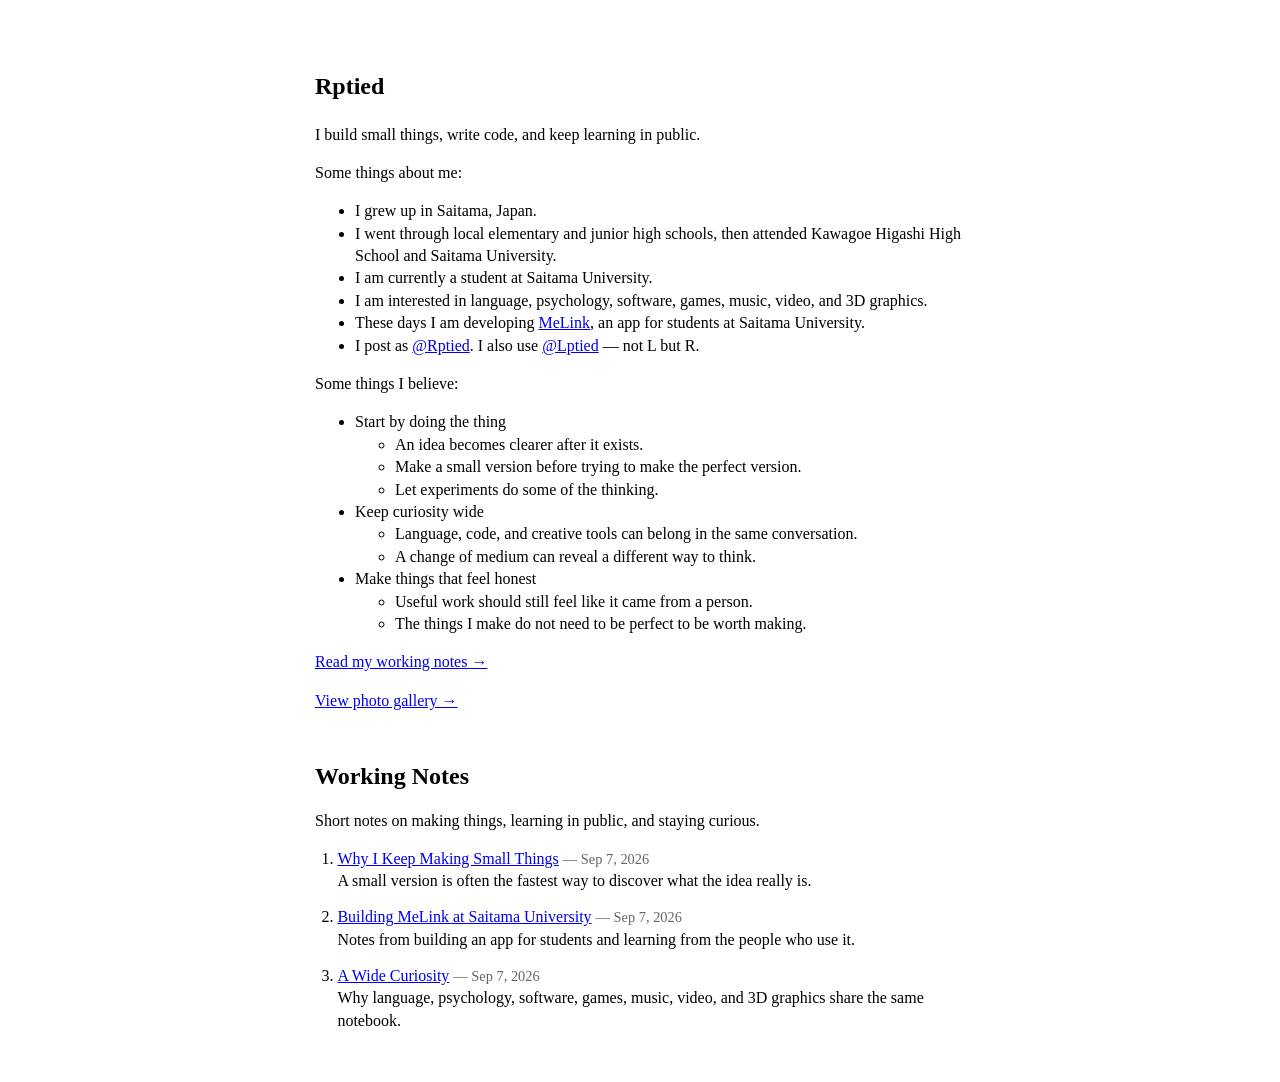
<file: index.html>
<!DOCTYPE html>
<html lang="en">

<head>
    <meta charset="UTF-8">
    <meta name="viewport" content="width=device-width, initial-scale=1.0">
    <meta name="description" content="A few things about Rptied.">
    <style>
        body {
            line-height: 1.4;
            font-size: 16px;
            padding: 0 10px;
            margin: 50px auto;
            max-width: 650px;
        }

        #maincontent {
            max-width: 42em;
            margin: 15px auto;
        }

        #blogcontent {
            max-width: 42em;
            margin: 48px auto 15px;
        }

        #working-notes h2 {
            margin-bottom: 0.25em;
        }

        .note-list {
            padding-left: 1.4em;
        }

        .note-list li {
            margin-bottom: 0.85em;
        }

        .note-date,
        .post-date {
            color: #666;
            font-size: 0.9em;
            white-space: nowrap;
        }

        .note-excerpt {
            display: block;
        }

        .post-detail {
            margin-top: 48px;
        }

        .post-detail h2 {
            margin-bottom: 0.2em;
        }

        .back-link {
            display: inline-block;
            margin-bottom: 20px;
        }

        [hidden] {
            display: none !important;
        }
    </style>
    <title>Rptied</title>
</head>

<body>
    <div id="maincontent" style="margin-top:70px">
        <div id="profile">
            <h2>Rptied</h2>

            <p>I build small things, write code, and keep learning in public.</p>

            Some things about me:
            <ul>
                <li>I grew up in Saitama, Japan.</li>
                <li>I went through local elementary and junior high schools, then attended Kawagoe Higashi High School and Saitama University.</li>
                <li>I am currently a student at Saitama University.</li>
                <li>I am interested in language, psychology, software, games, music, video, and 3D graphics.</li>
                <li>These days I am developing <a href="https://melink.info">MeLink</a>, an app for students at Saitama University.</li>
                <li>I post as <a href="https://x.com/Rptied">@Rptied</a>. I also use <a href="https://x.com/Lptied">@Lptied</a> — not L but R.</li>
            </ul>

            Some things I believe:
            <ul>
                <li>
                    Start by doing the thing
                    <ul>
                        <li>An idea becomes clearer after it exists.</li>
                        <li>Make a small version before trying to make the perfect version.</li>
                        <li>Let experiments do some of the thinking.</li>
                    </ul>
                </li>
                <li>
                    Keep curiosity wide
                    <ul>
                        <li>Language, code, and creative tools can belong in the same conversation.</li>
                        <li>A change of medium can reveal a different way to think.</li>
                    </ul>
                </li>
                <li>
                    Make things that feel honest
                    <ul>
                        <li>Useful work should still feel like it came from a person.</li>
                        <li>The things I make do not need to be perfect to be worth making.</li>
                    </ul>
                </li>
            </ul>

            <p><a href="#working-notes">Read my working notes →</a></p>
            <p><a href="gallery.html">View photo gallery →</a></p>
        </div>
    </div>

    <section id="blogcontent">
        <div id="working-notes">
            <h2>Working Notes</h2>
            <p>Short notes on making things, learning in public, and staying curious.</p>

            <ol class="note-list">
                <li>
                    <a href="#small-things">Why I Keep Making Small Things</a>
                    <span class="note-date">— Sep 7, 2026</span>
                    <span class="note-excerpt">A small version is often the fastest way to discover what the idea really is.</span>
                </li>
                <li>
                    <a href="#melink">Building MeLink at Saitama University</a>
                    <span class="note-date">— Sep 7, 2026</span>
                    <span class="note-excerpt">Notes from building an app for students and learning from the people who use it.</span>
                </li>
                <li>
                    <a href="#wide-curiosity">A Wide Curiosity</a>
                    <span class="note-date">— Sep 7, 2026</span>
                    <span class="note-excerpt">Why language, psychology, software, games, music, video, and 3D graphics share the same notebook.</span>
                </li>
            </ol>
        </div>

        <article id="small-things" class="post-detail" hidden>
            <a class="back-link" href="#working-notes">← Back to Working Notes</a>
            <h2>Why I Keep Making Small Things</h2>
            <p class="post-date">Sep 7, 2026</p>
            <p>A finished small thing teaches me more than a perfect plan that never becomes real. Once an idea exists, even in a rough form, it can answer questions that thinking alone cannot.</p>
            <p>I try to make the smallest version that can be used, observed, and changed. The result is rarely the final shape, but it gives the next decision something solid to stand on.</p>
            <p>That is how I want to keep learning: by making, noticing, and making again.</p>
        </article>

        <article id="melink" class="post-detail" hidden>
            <a class="back-link" href="#working-notes">← Back to Working Notes</a>
            <h2>Building MeLink at Saitama University</h2>
            <p class="post-date">Sep 7, 2026</p>
            <p>These days I am developing <a href="https://melink.info">MeLink</a>, an app for students at Saitama University. It is a chance to work on something close to my everyday life and the people around me.</p>
            <p>Building for a familiar community makes small details matter. A short conversation, a confusing screen, or a useful shortcut can all change what the product should become.</p>
            <p>I am still learning what MeLink can be, one release and one observation at a time.</p>
        </article>

        <article id="wide-curiosity" class="post-detail" hidden>
            <a class="back-link" href="#working-notes">← Back to Working Notes</a>
            <h2>A Wide Curiosity</h2>
            <p class="post-date">Sep 7, 2026</p>
            <p>I like moving between language, psychology, software, games, music, video, and 3D graphics. They look like different subjects, but each one changes how I notice people, systems, and possibilities.</p>
            <p>Changing mediums is a useful way to change my thinking. A problem that feels abstract in code can become clear through an image, a sound, or a conversation.</p>
            <p>I want to keep that curiosity wide enough for unexpected connections to appear.</p>
        </article>
    </section>

    <script>
        (() => {
            const profile = document.getElementById("profile");
            const notes = document.getElementById("working-notes");
            const posts = Array.from(document.querySelectorAll(".post-detail"));

            const renderPost = () => {
                const slug = window.location.hash.slice(1);
                const activePost = posts.find((post) => post.id === slug);
                const isReading = Boolean(activePost);

                profile.hidden = isReading;
                notes.hidden = isReading;
                posts.forEach((post) => {
                    post.hidden = post !== activePost;
                });

                if (activePost) {
                    window.scrollTo(0, 0);
                }
            };

            window.addEventListener("hashchange", renderPost);
            renderPost();
        })();
    </script>
</body>

</html>
</file>
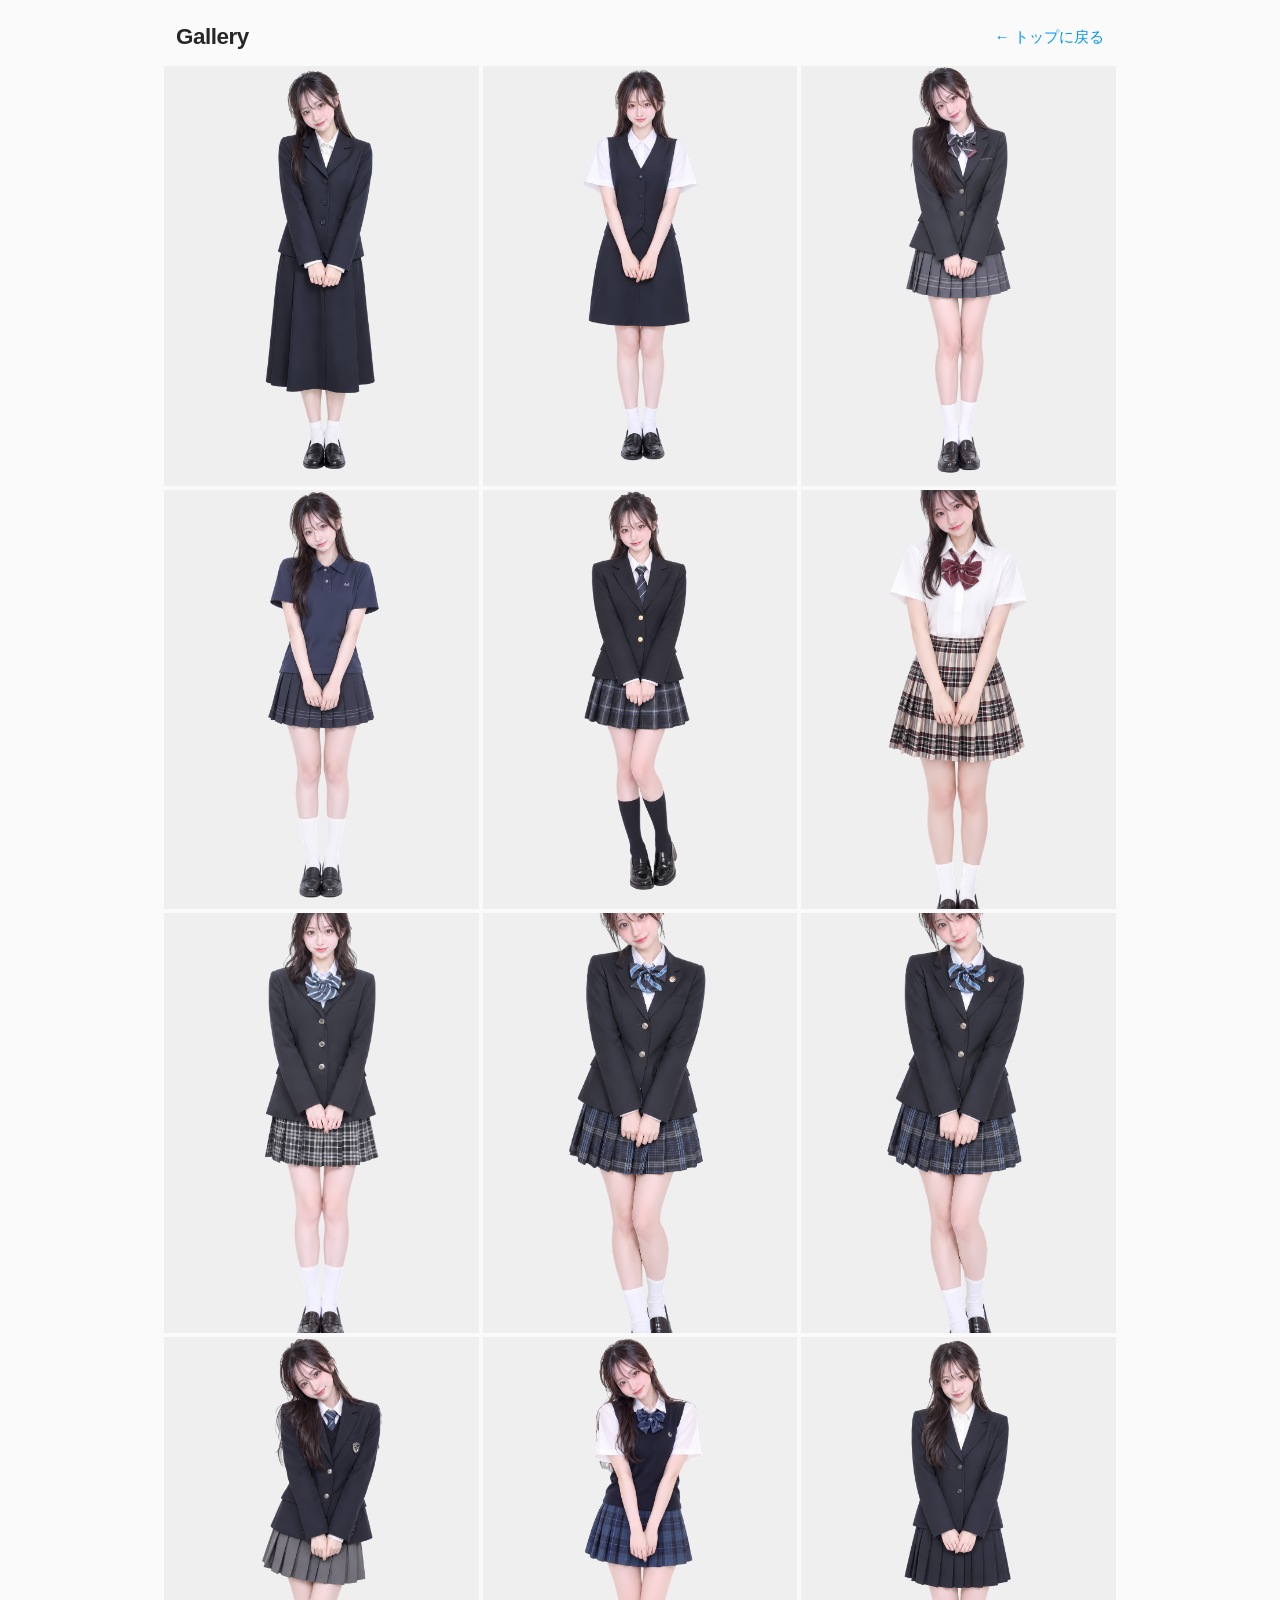
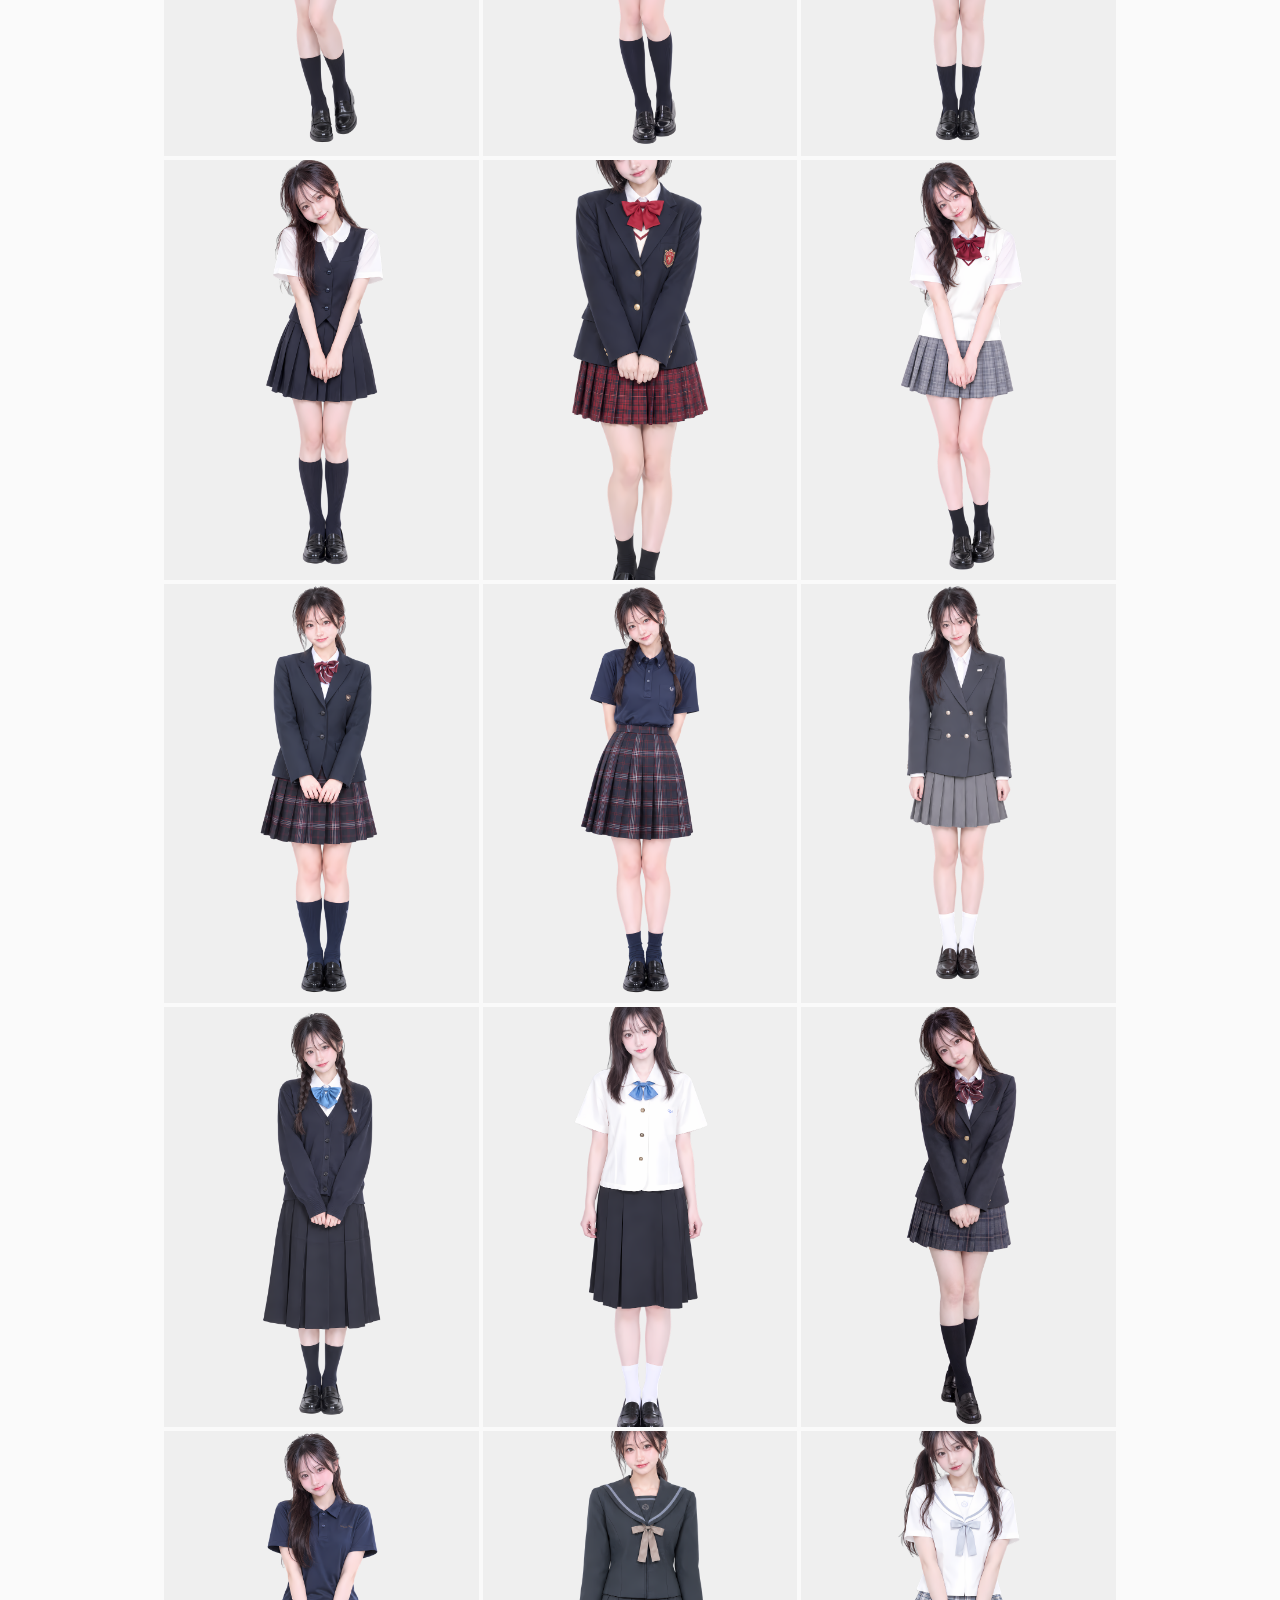
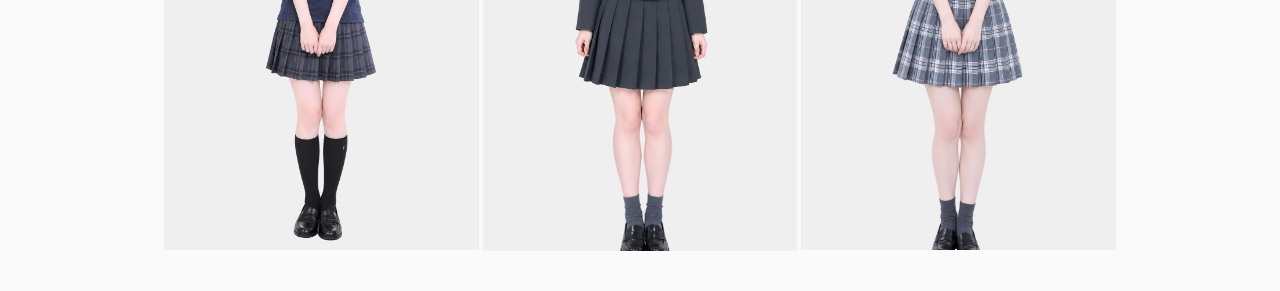
<file: gallery.html>
<!DOCTYPE html>
<html lang="ja">
<head>
<meta charset="UTF-8">
<meta name="viewport" content="width=device-width, initial-scale=1">
<title>ギャラリー</title>
<style>
  * { box-sizing: border-box; margin: 0; padding: 0; }
  body {
    background: #fafafa;
    font-family: -apple-system, BlinkMacSystemFont, "Segoe UI", Roboto, Helvetica, Arial, sans-serif;
    color: #262626;
  }

  header {
    max-width: 960px;
    margin: 0 auto;
    padding: 24px 16px 16px;
    display: flex;
    justify-content: space-between;
    align-items: center;
  }
  header h1 {
    font-size: 1.4rem;
    font-weight: 600;
    letter-spacing: -0.02em;
  }
  header a {
    color: #0095f6;
    text-decoration: none;
    font-size: 0.95rem;
  }
  header a:hover {
    text-decoration: underline;
  }

  /* 縦長グリッド：元の画像比率(3:4)に合わせて見切れないように均等配置 */
  .gallery {
    display: grid;
    grid-template-columns: repeat(3, 1fr);
    gap: 4px;
    max-width: 960px;
    margin: 0 auto 40px;
    padding: 0 4px;
  }
  .gallery .item {
    position: relative;
    aspect-ratio: 3 / 4;
    overflow: hidden;
    cursor: pointer;
    background: #efefef;
  }
  .gallery img {
    width: 100%;
    height: 100%;
    object-fit: cover;
    display: block;
    transition: transform .3s ease;
  }
  .gallery .item:hover img {
    transform: scale(1.03);
  }

  /* スマホは2列 */
  @media (max-width: 600px) {
    .gallery {
      grid-template-columns: repeat(2, 1fr);
      gap: 3px;
      padding: 0 3px;
    }
    header {
      padding: 16px 12px 12px;
    }
  }

  /* 拡大表示（ライトボックス） */
  .lightbox {
    position: fixed;
    inset: 0;
    background: rgba(0, 0, 0, 0.92);
    display: none;
    align-items: center;
    justify-content: center;
    z-index: 1000;
    padding: 20px;
    touch-action: manipulation;
  }
  .lightbox.open {
    display: flex;
  }
  .lightbox-content {
    display: flex;
    flex-direction: column;
    align-items: center;
    max-width: 100%;
    max-height: 100%;
  }
  .lightbox img {
    max-width: 100%;
    max-height: 90vh;
    object-fit: contain;
    border-radius: 2px;
    box-shadow: 0 4px 20px rgba(0,0,0,0.5);
  }
  .lightbox .close {
    position: absolute;
    top: 16px;
    right: 20px;
    color: #fff;
    font-size: 38px;
    background: none;
    border: none;
    cursor: pointer;
    line-height: 1;
    padding: 8px;
    user-select: none;
  }
  .lightbox .close:hover {
    opacity: 0.7;
  }
</style>
</head>
<body>

<header>
  <h1>Gallery</h1>
  <a href="index.html">← トップに戻る</a>
</header>

<div class="gallery">
  <!-- image フォルダ内の画像 -->
  <div class="item" data-full="image/一女 output.png">
    <img src="image/一女 output.png" alt="写真" loading="lazy">
  </div>
  <div class="item" data-full="image/一女　夏 output.png">
    <img src="image/一女　夏 output.png" alt="写真" loading="lazy">
  </div>
  <div class="item" data-full="image/大宮 output.png">
    <img src="image/大宮 output.png" alt="写真" loading="lazy">
  </div>
  <div class="item" data-full="image/大宮　夏 output.png">
    <img src="image/大宮　夏 output.png" alt="写真" loading="lazy">
  </div>
  <div class="item" data-full="image/大宮東 output.png">
    <img src="image/大宮東 output.png" alt="写真" loading="lazy">
  </div>
  <div class="item" data-full="image/大宮東　夏 output.png">
    <img src="image/大宮東　夏 output.png" alt="写真" loading="lazy">
  </div>
  <div class="item" data-full="image/大宮武蔵野 output.png">
    <img src="image/大宮武蔵野 output.png" alt="写真" loading="lazy">
  </div>
  <div class="item" data-full="image/常磐 output.png">
    <img src="image/常磐 output.png" alt="写真" loading="lazy">
  </div>
  <div class="item" data-full="image/常磐 output (1).png">
    <img src="image/常磐 output (1).png" alt="写真" loading="lazy">
  </div>
  <div class="item" data-full="image/浦和北 output.png">
    <img src="image/浦和北 output.png" alt="写真" loading="lazy">
  </div>
  <div class="item" data-full="image/浦和北　夏 output.png">
    <img src="image/浦和北　夏 output.png" alt="写真" loading="lazy">
  </div>
  <div class="item" data-full="image/浦和商業 output.png">
    <img src="image/浦和商業 output.png" alt="写真" loading="lazy">
  </div>
  <div class="item" data-full="image/浦和商業　夏 output.png">
    <img src="image/浦和商業　夏 output.png" alt="写真" loading="lazy">
  </div>
  <div class="item" data-full="image/浦和学院 output.png">
    <img src="image/浦和学院 output.png" alt="写真" loading="lazy">
  </div>
  <div class="item" data-full="image/浦和学院　夏 output.png">
    <img src="image/浦和学院　夏 output.png" alt="写真" loading="lazy">
  </div>
  <div class="item" data-full="image/浦和実業 output.png">
    <img src="image/浦和実業 output.png" alt="写真" loading="lazy">
  </div>
  <div class="item" data-full="image/浦和実業　夏 output.png">
    <img src="image/浦和実業　夏 output.png" alt="写真" loading="lazy">
  </div>
  <div class="item" data-full="image/浦和工業 output.png">
    <img src="image/浦和工業 output.png" alt="写真" loading="lazy">
  </div>
  <div class="item" data-full="image/浦和明の星 output.png">
    <img src="image/浦和明の星 output.png" alt="写真" loading="lazy">
  </div>
  <div class="item" data-full="image/浦和明の星 　夏 output.png">
    <img src="image/浦和明の星 　夏 output.png" alt="写真" loading="lazy">
  </div>
  <div class="item" data-full="image/浦和東 output.png">
    <img src="image/浦和東 output.png" alt="写真" loading="lazy">
  </div>
  <div class="item" data-full="image/浦和東　夏 output.png">
    <img src="image/浦和東　夏 output.png" alt="写真" loading="lazy">
  </div>
  <div class="item" data-full="image/浦和麗明 output.png">
    <img src="image/浦和麗明 output.png" alt="写真" loading="lazy">
  </div>
  <div class="item" data-full="image/浦和麗明　夏 output.png">
    <img src="image/浦和麗明　夏 output.png" alt="写真" loading="lazy">
  </div>
</div>

<div class="lightbox" id="lightbox">
  <button class="close" id="close" aria-label="閉じる">&times;</button>
  <div class="lightbox-content">
    <img id="lightbox-img" alt="">
  </div>
</div>

<script>
  const lightbox = document.getElementById('lightbox');
  const lightboxImg = document.getElementById('lightbox-img');

  // タップ / クリックで拡大
  document.querySelectorAll('.gallery .item').forEach(item => {
    item.addEventListener('click', () => {
      lightboxImg.src = item.dataset.full;
      lightbox.classList.add('open');
      document.body.style.overflow = 'hidden'; // 背景スクロール固定
    });
  });

  // 閉じる（×ボタン or 背景タップ）
  const close = () => {
    lightbox.classList.remove('open');
    lightboxImg.src = '';
    document.body.style.overflow = '';
  };

  document.getElementById('close').addEventListener('click', close);
  lightbox.addEventListener('click', e => {
    if (e.target === lightbox) close();
  });

  // ESCキーでも閉じられるように
  window.addEventListener('keydown', e => {
    if (e.key === 'Escape' && lightbox.classList.contains('open')) {
      close();
    }
  });
</script>

</body>
</html>
</file>
